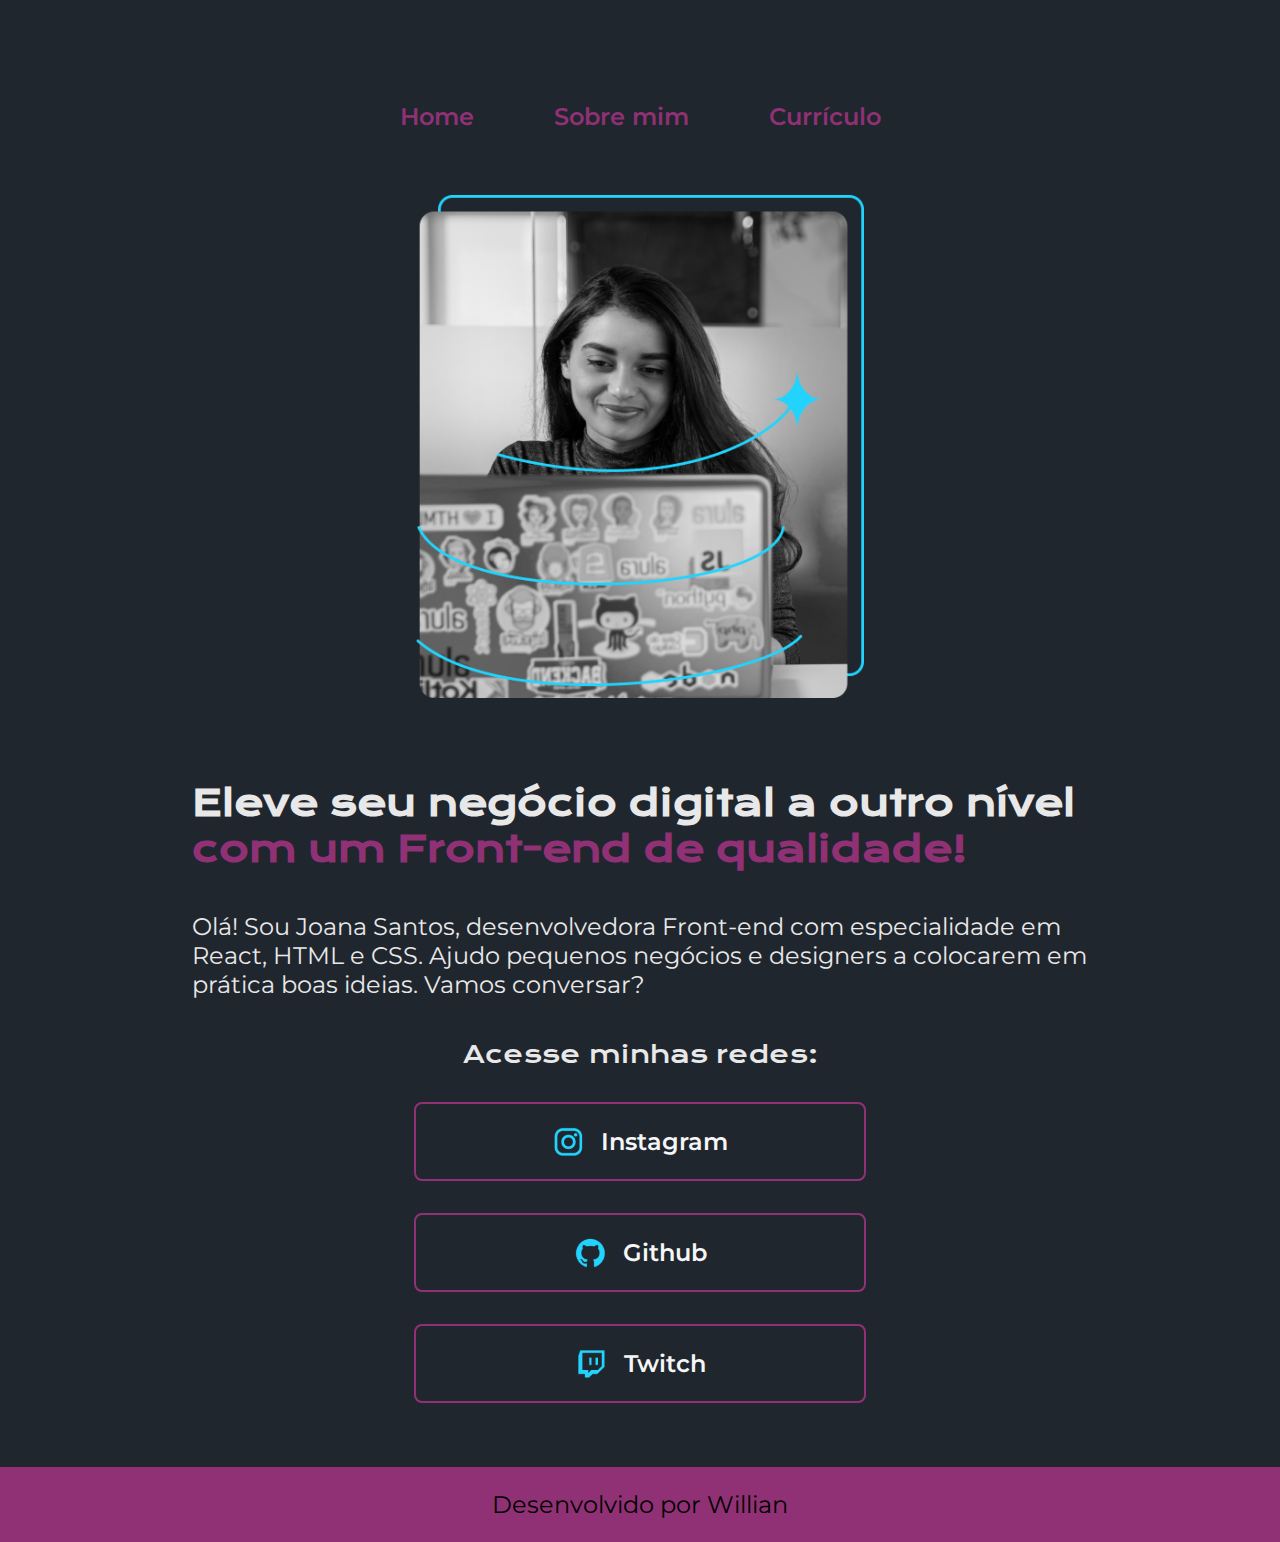
<file: index.html>
<!DOCTYPE html>
<html lang="pt-br">
<head>
    <meta charset="UTF-8">
    <meta http-equiv="X-UA-Compatible" content="IE=edge">
    <meta name="viewport" content="width=device-width, initial-scale=1.0">
    <title>Portifólio</title>
    <link rel="stylesheet" href="./styles/style.css">
</head>
<body>
    <header class="cabecalho">
        <nav class="cabecalho__menu">
            <a class="cabecalho__menu__link" href="index.html">Home</a>
            <a class="cabecalho__menu__link" href="about.html">Sobre mim</a>
            <a class="cabecalho__menu__link" href="curriculo.html">Currículo</a>
        </nav>
    </header>
    <main class="apresentacao">
        <section class="apresentacao__conteudo">
            <h1 class="apresentacao__conteudo__titulo">Eleve seu negócio digital a outro nível <strong class="titulo-destaque">com um Front-end de qualidade!</strong></h1>
            <p class="apresentacao__conteudo__texto">Olá! Sou Joana Santos, desenvolvedora Front-end com especialidade em React, HTML e CSS. Ajudo pequenos negócios e designers a colocarem em prática boas ideias. Vamos conversar?</p>
            <div class="apresentacao__links">
                <h2 class="apresentacao__links__subtitulo">Acesse minhas redes:</h2>
                <a class="apresentacao__links__navegacao" href="https://instagram.com/" target="_blank" rel="noopener noreferrer"><img src="./assets/instagram.png">Instagram</a>
                <a class="apresentacao__links__navegacao" href="https://github.com/Willian-Jeferson" target="_blank" rel="noopener noreferrer"><img src="./assets/github.png">Github</a>
                <a class="apresentacao__links__navegacao" href="https://www.twitch.tv/mrfrodo_" target="_blank" rel="noopener noreferrer"><img src="./assets/twitch.png">Twitch</a>
            </div>
        </section>
        <img class="apresentacao__imagem" src="./assets/Imagem.png" alt="Fogo da joana santos">
    </main>
    <footer class="rodape">
        <p>Desenvolvido por Willian</p>
    </footer>
</body>
</html>
</file>
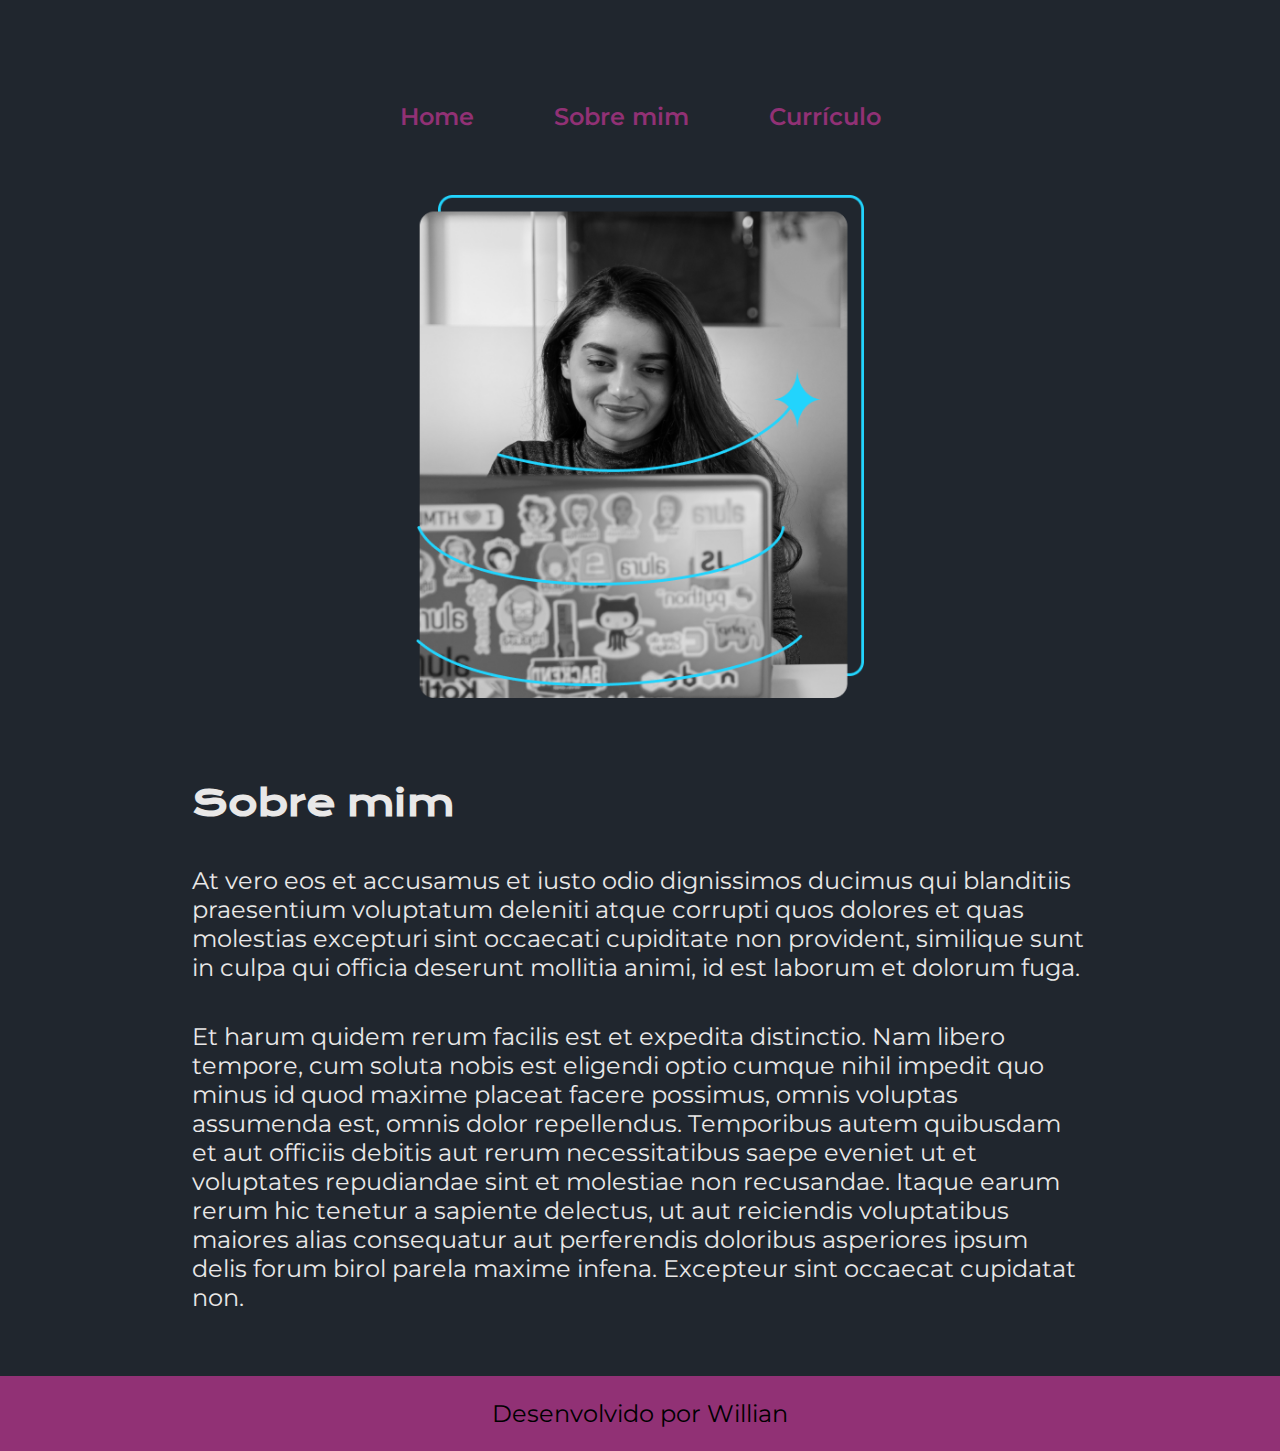
<file: about.html>
<!DOCTYPE html>
<html lang="pt-br">
<head>
    <meta charset="UTF-8">
    <meta http-equiv="X-UA-Compatible" content="IE=edge">
    <meta name="viewport" content="width=device-width, initial-scale=1.0">
    <title>Sobre mim</title>
    <link rel="stylesheet" href="./styles/style.css">
</head>
<body>
    <header class="cabecalho">
        <nav class="cabecalho__menu">
            <a class="cabecalho__menu__link" href="index.html">Home</a>
            <a class="cabecalho__menu__link" href="about.html">Sobre mim</a>
            <a class="cabecalho__menu__link" href="curriculo.html">Currículo</a>
        </nav>
    </header>
    <main class="apresentacao">
        <section class="apresentacao__conteudo">
            <h1 class="apresentacao__conteudo__titulo">Sobre mim</h1>
                <p class="apresentacao__conteudo__texto">At vero eos et accusamus et iusto odio dignissimos ducimus qui blanditiis praesentium voluptatum deleniti atque corrupti quos dolores et quas molestias excepturi sint occaecati cupiditate non provident, similique sunt in culpa qui officia deserunt mollitia animi, id est laborum et dolorum fuga.</p>
                <p class="apresentacao__conteudo__texto">Et harum quidem rerum facilis est et expedita distinctio. Nam libero tempore, cum soluta nobis est eligendi optio cumque nihil impedit quo minus id quod maxime placeat facere possimus, omnis voluptas assumenda est, omnis dolor repellendus. Temporibus autem quibusdam et aut officiis debitis aut rerum necessitatibus saepe eveniet ut et voluptates repudiandae sint et molestiae non recusandae. Itaque earum rerum hic tenetur a sapiente delectus, ut aut reiciendis voluptatibus maiores alias consequatur aut perferendis doloribus asperiores ipsum delis forum birol parela maxime infena. Excepteur sint occaecat cupidatat non.</p>
        </section>
        <img class="apresentacao__imagem" src="./assets/Imagem.png" alt="Fogo da joana santos">
    </main>
    <footer class="rodape">
        <p>Desenvolvido por Willian</p>
    </footer>
</body>
</html>
</file>
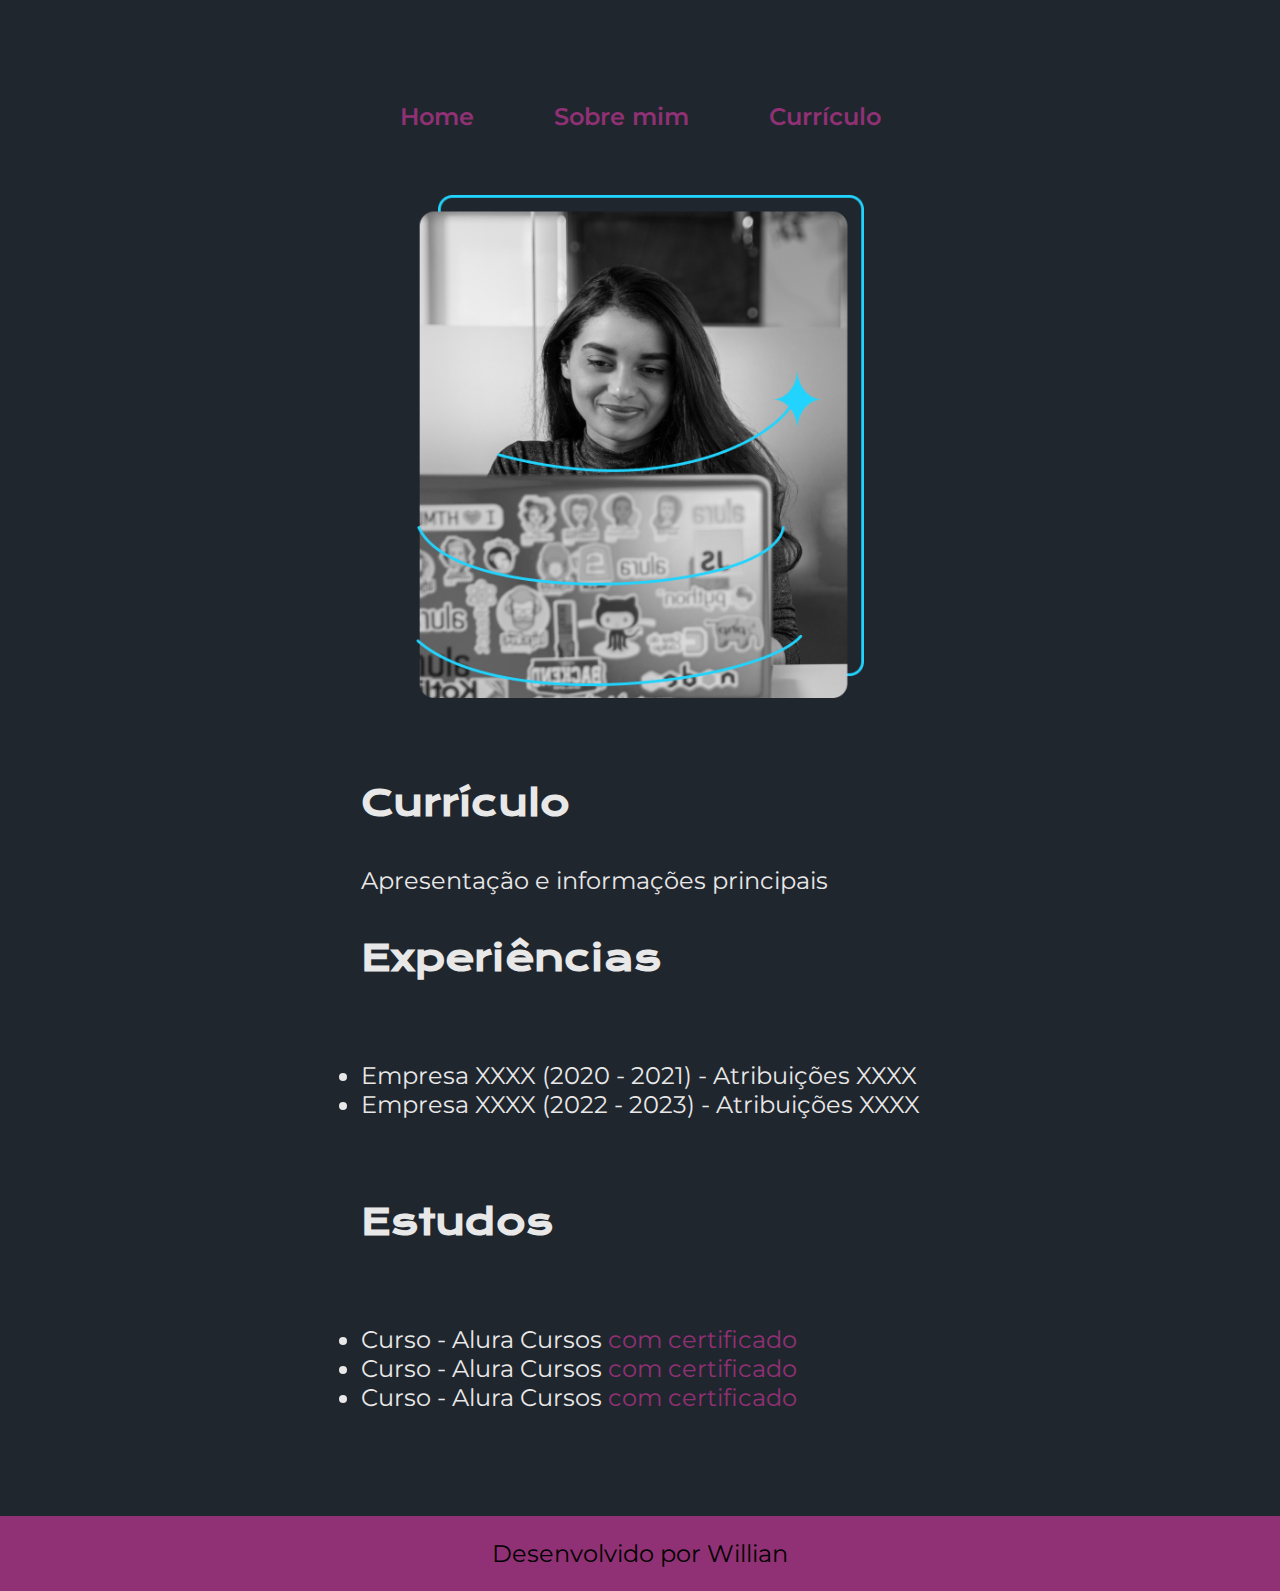
<file: curriculo.html>
<!DOCTYPE html>
<html lang="pt-br">
<head>
    <meta charset="UTF-8">
    <meta http-equiv="X-UA-Compatible" content="IE=edge">
    <meta name="viewport" content="width=device-width, initial-scale=1.0">
    <title>Currículo</title>
    <link rel="stylesheet" href="./styles/style.css">
</head>
<body>
    <header class="cabecalho">
        <nav class="cabecalho__menu">
            <a class="cabecalho__menu__link" href="index.html">Home</a>
            <a class="cabecalho__menu__link" href="about.html">Sobre mim</a>
            <a class="cabecalho__menu__link" href="curriculo.html">Currículo</a>
        </nav>
    </header>
    <main class="apresentacao">
        <section class="apresentacao__conteudo">
            <h1 class="apresentacao__conteudo__titulo">Currículo</h1>
            <p class="apresentacao__conteudo__texto">Apresentação e informações principais</p>
            <h2 class="apresentacao__conteudo__titulo">Experiências</h2>
            <p class="apresentacao__conteudo__texto"></p>
                <ul class="apresentacao__conteudo__texto">
                    <li>Empresa XXXX (2020 - 2021) - Atribuições XXXX</li>
                    <li>Empresa XXXX (2022 - 2023) - Atribuições XXXX</li>
                </ul>
            </p>
            <h2 class="apresentacao__conteudo__titulo">Estudos</h2>
            <p class="apresentacao__conteudo__texto">
                <ul class="apresentacao__conteudo__texto">
                    <li>Curso - Alura Cursos <a href="http://www.google.com.br" target="_blank">com certificado</a></li>
                    <li>Curso - Alura Cursos <a href="http://www.google.com.br" target="_blank">com certificado</a></li>
                    <li>Curso - Alura Cursos <a href="http://www.google.com.br" target="_blank">com certificado</a></li>
                </ul>
            </p>
        </section>
        <img class="apresentacao__imagem" src="./assets/Imagem.png" alt="Fogo da joana santos">
    </main>
    <footer class="rodape">
        <p>Desenvolvido por Willian</p>
    </footer>
</body>
</html>
</file>
<file: styles/style.css>
@import url('https://fonts.googleapis.com/css2?family=Krona+One&family=Montserrat&display=swap');

:root {
    --cor-primaria: #20262E;
    --cor-secundaria: #E9E8E8;
    --cor-tercearia: #913175;
    --cor-hover: #CD5888;
    --fonte-primaria: 'Montserrat', sans-serif;
    --fonte-secundaria: 'Krona One', sans-serif;
}

* {
    margin: 0;
    padding: 0;
}

body {
    box-sizing: border-box;
    /* height: 100vh; */
    background-color: var(--cor-primaria);
    color: var(--cor-secundaria);
}

.cabecalho {
    padding: 2% 0% 0% 15%;
}

.cabecalho__menu {
    display: flex;
    gap: 80px;
}

.cabecalho__menu__link {
    font-family: var(--fonte-primaria);
    font-size: 1.5rem;
    font-weight: 600;
    color: var(--cor-tercearia);
    text-decoration: none;
}

.apresentacao {
    padding: 5% 15%;
    display: flex;
    align-items: center;
    justify-content: space-between;
    gap: 82px;
}

.apresentacao__conteudo {
    width: 50%;
    display: flex;
    flex-direction: column;
    gap: 40px;
}

.apresentacao__conteudo__titulo {
    font-size: 2.25rem;
    font-family: var(--fonte-secundaria);
}

.titulo-destaque {
    color: var(--cor-tercearia);
}

.apresentacao__conteudo__texto {
    font-size: 1.5rem;
    font-family: var(--fonte-primaria);
}

.apresentacao__links {
    display: flex;
    flex-direction: column;
    justify-content: space-between;
    align-items: center;
    gap: 32px;
}

.apresentacao__links__subtitulo {
    font-family: var(--fonte-secundaria);
    font-weight: 400;
    font-size: 1.5rem;
}

.apresentacao__links__navegacao {
    /* background-color: #22d4fd; */
    display: flex;
    justify-content: center;
    gap: 16px;
    border: 2px solid var(--cor-tercearia);
    padding: 21.5px 0;
    align-items: center;
    width: 50%;
    border-radius: 8px;
    text-decoration: none;   
    text-align: center;
    font-size: 1.5rem;
    color: #f6f6f6;
    font-family: var(--fonte-primaria);
    font-weight: 600;
}

.apresentacao__links__navegacao:hover {
    background-color: var(--cor-hover);
    color: var(--cor-tercearia);
    transition: 0.3s;
}

.apresentacao__imagem {
    width: 50%;
}

.rodape {
    background-color: var(--cor-tercearia);
    color: #000000;
    text-align: center;
    padding: 23px;
    font-family: var(--fonte-primaria);
    font-size: 1.5rem;
    font-weight: 400;
}

.apresentacao__conteudo__texto a {
    text-decoration: none;
    color: var(--cor-tercearia);
}

@media (max-width: 1350px) {
    .cabecalho {
        padding: 8% 8% 0 8% ;
    }

    .cabecalho__menu {
        justify-content: center;
    }

    .apresentacao {
        flex-direction: column-reverse;
    }

    .apresentacao__conteudo {
        width: auto;
    }
}
</file>
